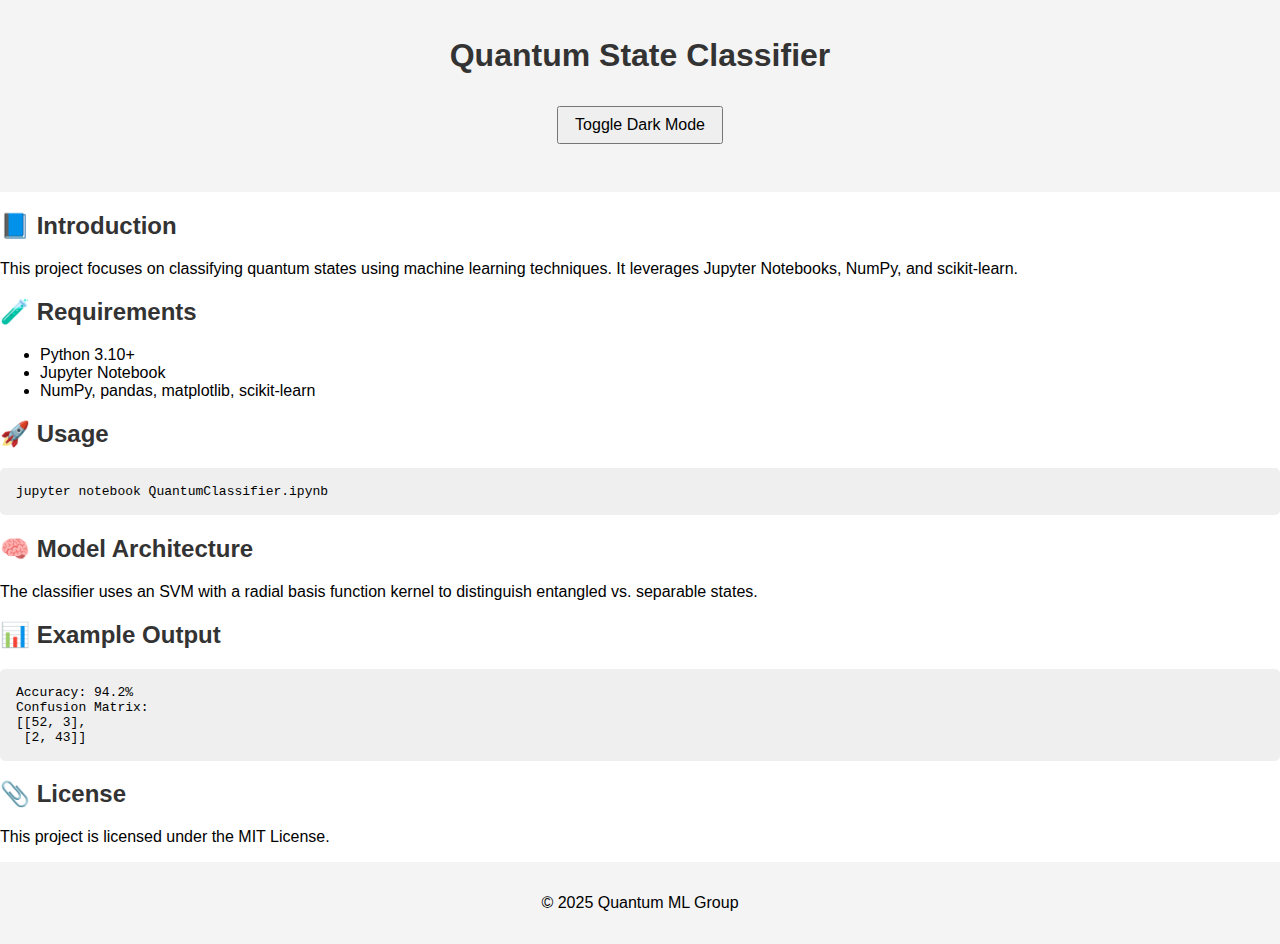
<file: html/index.html>
<!DOCTYPE html>
<html lang="en">
<head>
  <meta charset="UTF-8" />
  <meta name="viewport" content="width=device-width, initial-scale=1.0" />
  <title>Quantum State Classifier - Documentation</title>
  <link rel="stylesheet" href="../html/styles/css/style.css" />
</head>
<body>
  <header>
    <h1>Quantum State Classifier</h1>
    <button id="toggle-theme">Toggle Dark Mode</button>
  </header>

  <main>
    <section>
      <h2>📘 Introduction</h2>
      <p>This project focuses on classifying quantum states using machine learning techniques. It leverages Jupyter Notebooks, NumPy, and scikit-learn.</p>
    </section>

    <section>
      <h2>🧪 Requirements</h2>
      <ul>
        <li>Python 3.10+</li>
        <li>Jupyter Notebook</li>
        <li>NumPy, pandas, matplotlib, scikit-learn</li>
      </ul>
    </section>

    <section>
      <h2>🚀 Usage</h2>
      <pre><code>jupyter notebook QuantumClassifier.ipynb</code></pre>
    </section>

    <section>
      <h2>🧠 Model Architecture</h2>
      <p>The classifier uses an SVM with a radial basis function kernel to distinguish entangled vs. separable states.</p>
    </section>

    <section>
      <h2>📊 Example Output</h2>
      <pre><code>Accuracy: 94.2%
Confusion Matrix:
[[52, 3],
 [2, 43]]</code></pre>
    </section>

    <section>
      <h2>📎 License</h2>
      <p>This project is licensed under the MIT License.</p>
    </section>
  </main>

  <footer>
    <p>© 2025 Quantum ML Group</p>
  </footer>

  <script src="../html/styles/js/script.js"></script>
</body>
</html>
</file>
<file: html/styles/css/style.css>
/* Light Theme (default) */
body {
  --bg: #ffffff;
  --text: #000000;
  --link: #007acc;
  --header: #333333;
  --code-bg: #f4f4f4;
  --pre-bg: #efefef;
  --pre-text: #000000;

  background-color: var(--bg);
  color: var(--text);
  font-family: Arial, sans-serif;
  margin: 0;
  padding: 0;
}

header, footer {
  text-align: center;
  padding: 1rem;
  background-color: var(--code-bg);
}

h1, h2 {
  color: var(--header);
}

a {
  color: var(--link);
}

pre {
  background-color: var(--pre-bg);
  color: var(--pre-text);
  padding: 1rem;
  overflow-x: auto;
  border-radius: 5px;
}

button {
  display: block;
  margin: 2rem auto;
  padding: 0.5rem 1rem;
  font-size: 1rem;
}
</file>
